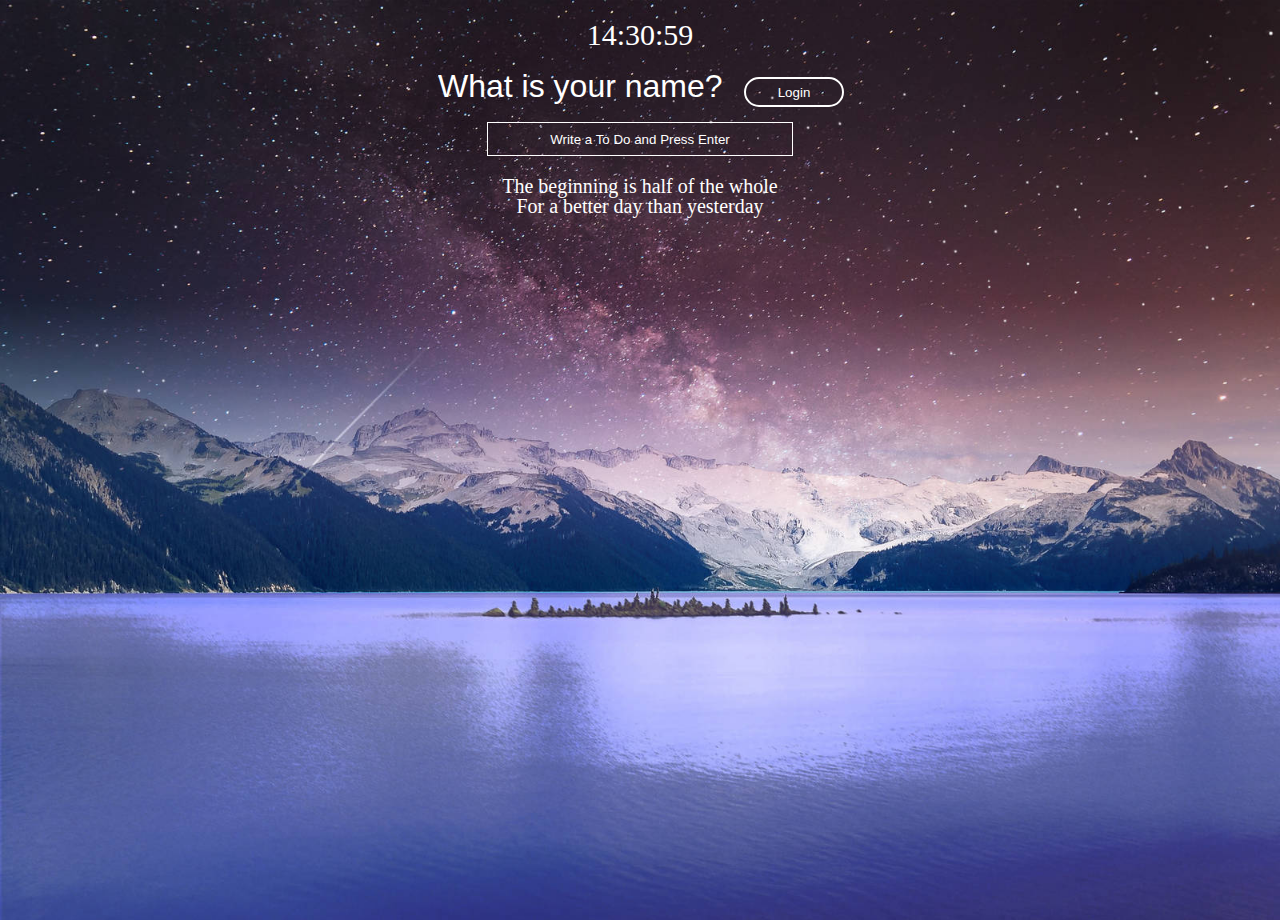
<file: index.html>
<!DOCTYPE html>
<html lang="en">
  <head>
    <meta charset="UTF-8" />
    <meta http-equiv="X-UA-Compatible" content="IE=edge" />
    <meta name="viewport" content="width=device-width, initial-scale=1.0" />
    <link rel="stylesheet" href="css/clear.css" />
    <link rel="stylesheet" href="css/clock.css" />
    <link rel="stylesheet" href="css/loginform.css" />
    <link rel="stylesheet" href="css/todoform.css" />
    <link rel="stylesheet" href="css/todolist.css" />
    <link rel="stylesheet" href="css/quote.css" />
    <link rel="stylesheet" href="css/weather.css" />
    <link rel="stylesheet" href="css/hidden.css" />
    <title>Momentum App</title>
  </head>
  <body>
    <h2 id="clock">00:00:00</h2>
    <div id="weather">
      <span></span>
      <span></span>
    </div>
    <form id="login-form" class="hidden">
      <input id="login-input" required maxlength="15" type="text" placeholder="What is your name?" />
      <input id="login-btn" type="submit" value="Login" />
    </form>
    <h1 id="greeting" class="hidden"></h1>

    <form action="" id="todo-form">
      <input id="todo-input" type="text" placeholder="Write a To Do and Press Enter" required />
    </form>

    <ul id="todo-list"></ul>

    <div id="quote">
      <span></span>
      <br />
      <span></span>
    </div>

    <script src="js/greetings.js"></script>
    <script src="js/clock.js"></script>
    <script src="js/quotes.js"></script>
    <script src="js/backgrounds.js"></script>
    <script src="js/todo.js"></script>
    <script src="js/weather.js"></script>
  </body>
</html>
</file>
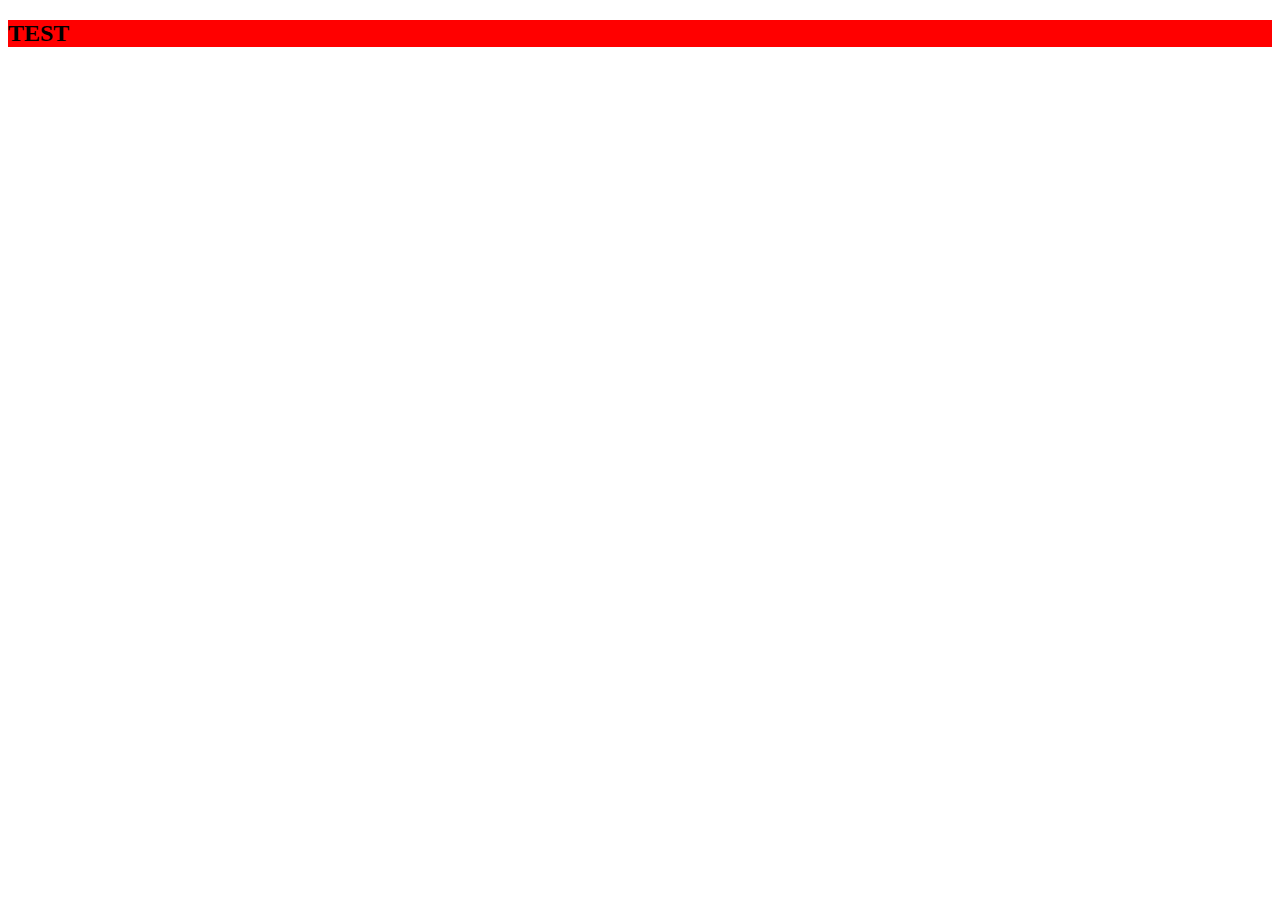
<file: fadeinup.html>
<!DOCTYPE html>
<html lang="en">
  <head>
    <meta charset="UTF-8" />
    <meta http-equiv="X-UA-Compatible" content="IE=edge" />
    <meta name="viewport" content="width=device-width, initial-scale=1.0" />
    <link rel="stylesheet" href="https://cdnjs.cloudflare.com/ajax/libs/animate.css/3.7.2/animate.min.css" />
    <link rel="stylesheet" href="css/fadeinup.css" />
    <title>Document</title>
  </head>
  <body>
    <div class="animated fadeInUp" style="background-color: red">
      <h2>TEST</h2>
    </div>
  </body>
</html>
</file>
<file: css/clear.css>
html,
body,
div,
span,
applet,
object,
iframe,
h1,
h2,
h3,
h4,
h5,
h6,
p,
blockquote,
pre,
a,
abbr,
acronym,
address,
big,
cite,
code,
del,
dfn,
em,
img,
ins,
kbd,
q,
s,
samp,
small,
strike,
strong,
sub,
sup,
tt,
var,
b,
u,
i,
center,
dl,
dt,
dd,
ol,
ul,
li,
fieldset,
form,
label,
legend,
table,
caption,
tbody,
tfoot,
thead,
tr,
th,
td,
article,
aside,
canvas,
details,
embed,
figure,
figcaption,
footer,
header,
hgroup,
menu,
nav,
output,
ruby,
section,
summary,
time,
mark,
audio,
video {
  margin: 0;
  padding: 0;
  border: 0;
  font-size: 100%;
  font: inherit;
  vertical-align: baseline;
}
/* HTML5 display-role reset for older browsers */
article,
aside,
details,
figcaption,
figure,
footer,
header,
hgroup,
menu,
nav,
section {
  display: block;
}
body {
  line-height: 1;
}
ol,
ul {
  list-style: none;
}
blockquote,
q {
  quotes: none;
}
blockquote:before,
blockquote:after,
q:before,
q:after {
  content: "";
  content: none;
}
table {
  border-collapse: collapse;
  border-spacing: 0;
}
</file>
<file: css/clock.css>
#clock {
  margin-top: 20px;
  text-align: center;
  color: white;
  font-size: 30px;
}
</file>
<file: css/loginform.css>
#login-form {
  text-align: center;
}
#login-input {
  width: 300px;
  height: 70px;
  color: white;
  font-size: xx-large;
  background-color: rgba(255, 0, 0, 0);
  border: none;
}
#login-input:focus {
  outline: none;
}
#login-input::placeholder {
  color: white;
}
#login-btn {
  width: 100px;
  height: 30px;
  background-color: rgba(255, 0, 0, 0);
  color: white;
  border: 2px solid white;
  border-radius: 20px;
}
#greeting {
  text-align: center;
  color: white;
  margin: 20px;
  font-size: 35px;
  font-weight: 700;
}
</file>
<file: css/todoform.css>
#todo-form {
  text-align: center;
}
#todo-input {
  width: 300px;
  height: 30px;
  text-align: center;
  background-color: rgba(255, 0, 0, 0);
  border: 1px solid white;
  color: white;
}
#todo-input:focus {
  outline: none;
}
#todo-input::placeholder {
  color: white;
}
</file>
<file: css/todolist.css>
#todo-list {
  text-align: center;
  margin: 20px;
  color: white;
}
#todo-list li {
  margin: 2px;
  font-size: 25px;
  font-weight: 500;
}

#todo-list button {
  background-color: rgba(255, 0, 0, 0);
  border: none;
  margin-left: 5px;
}
</file>
<file: css/quote.css>
#quote {
  text-align: center;
  color: white;
}
#quote span {
  font-size: 20px;
}
</file>
<file: css/weather.css>
#weather {
  margin-right: 10px;
  text-align: end;
  color: white;
}
</file>
<file: css/hidden.css>
.hidden {
  display: none;
}
</file>
<file: css/fadeinup.css>
@keyframes fadeInUp {
  from {
    opacity: 0;
    transform: translate3d(0, 100%, 0);
  }

  to {
    opacity: 1;
    transform: translate3d(0, 0, 0);
  }
}

.fadeInUp {
  animation-name: fadeInUp;
}
</file>
